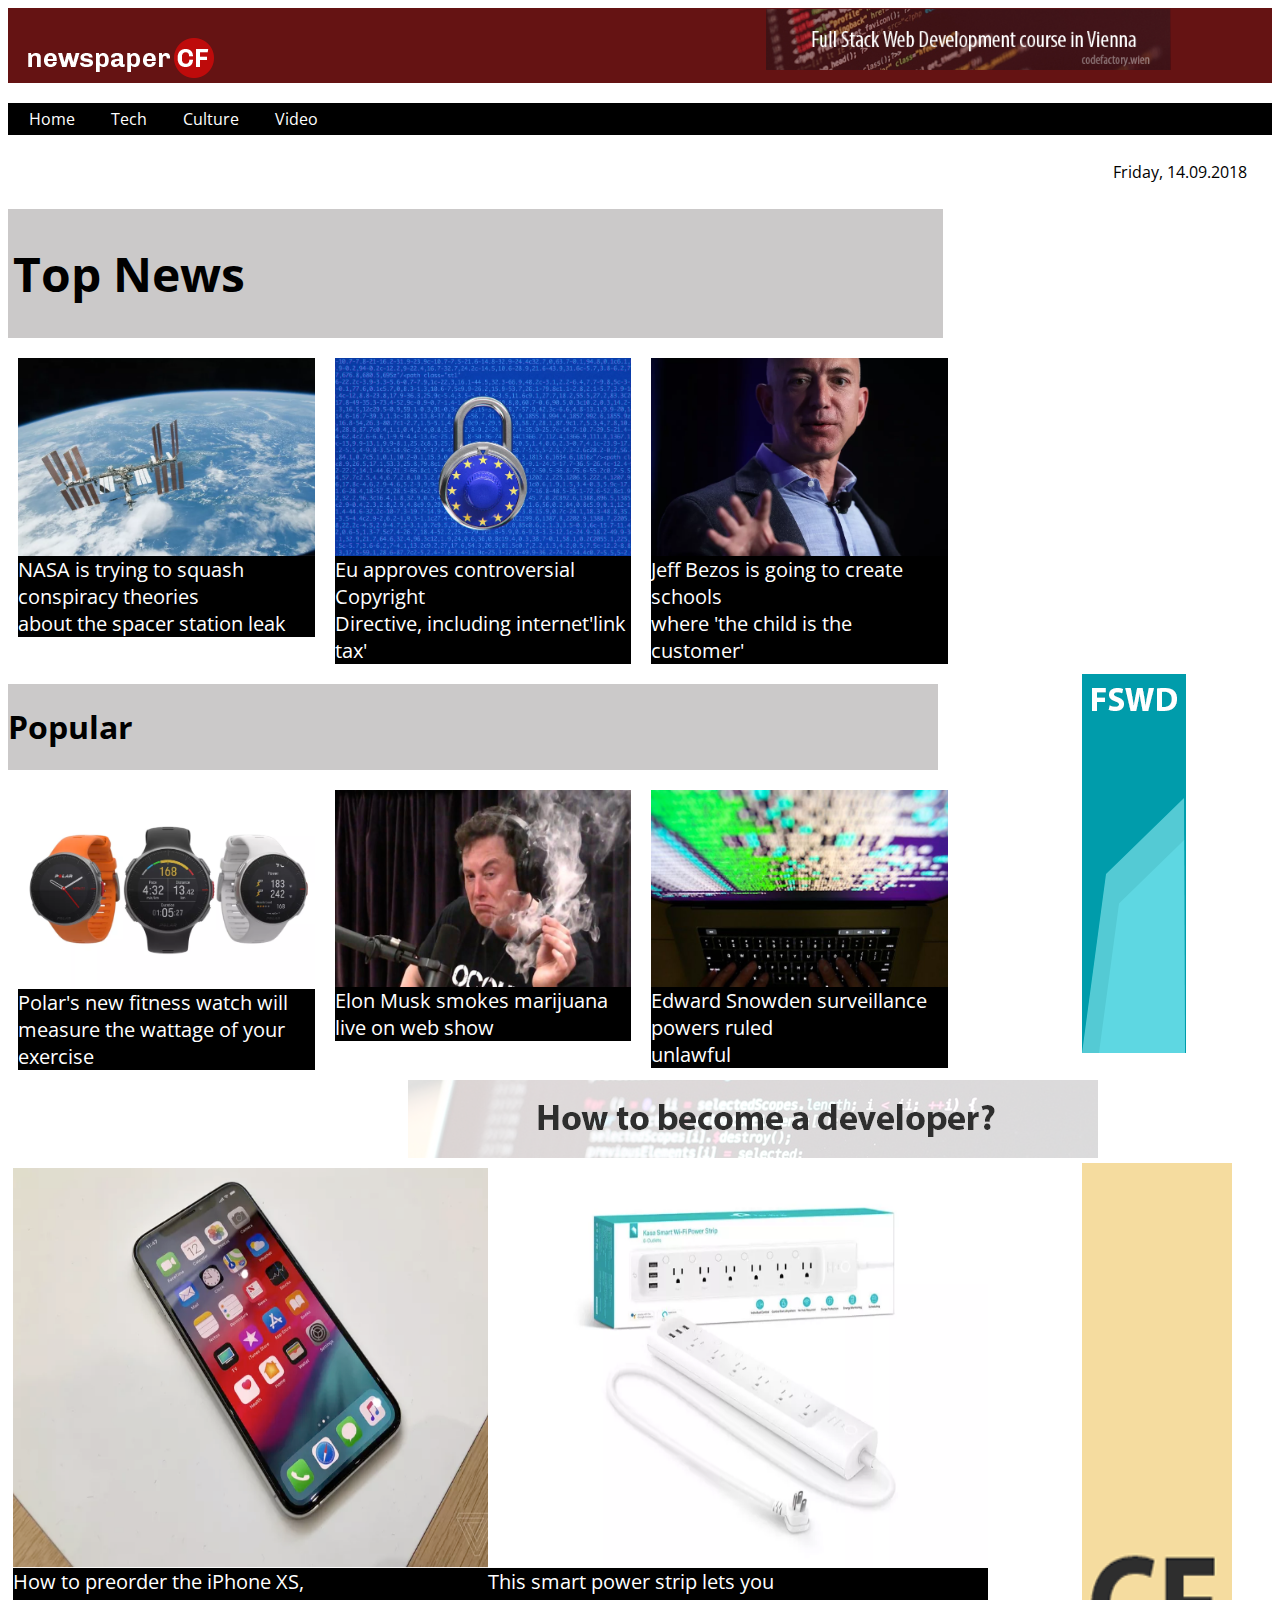
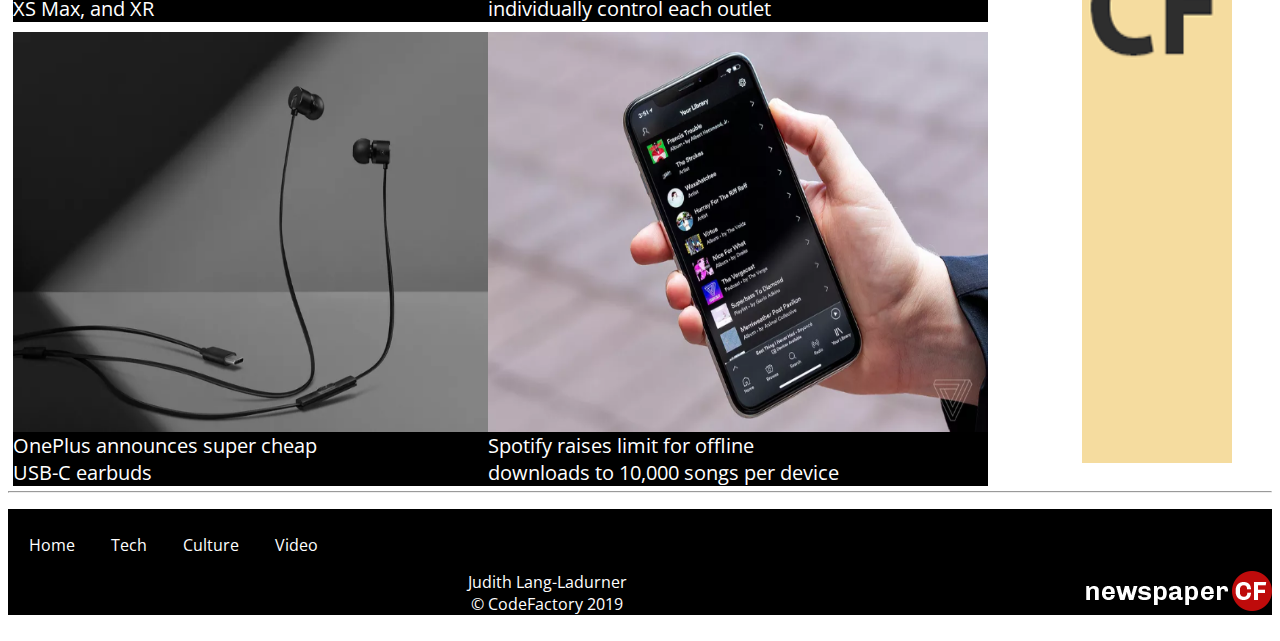
<file: index.html>
<!DOCTYPE html>
<html lang="en">
<head>
	<meta charset="utf-8">
	<meta http-equiv="X-UA-Compatible" content="IE=edge">
	<meta name="viewport" content="width=device-width, initial-scale=1.0">
	<title>Newspaper CF</title>
	<link href="https://fonts.googleapis.com/css?family=Open+Sans" rel="stylesheet">
	<link rel="stylesheet" href="css/Style02forComp.css">
</head>
<body>
	<div class="container">
		<header>
			<div class="header">
				<div class="logo">
					<img src="img/logo-newspaper-cf.png" alt="Logo newspaper-cf">
				</div>
				<div class="headline">
					<a href="https://codefactory.wien/de/home/" target="_blank"><img src="img/banner-1.png" width="80%" alt="banner 1"></a>
				</div>
			</div>
		</header>

		<nav class="nav">
			<ul>
				<li><a href="#" title="Home">Home</a></li>
				<li><a href="#" title="Tech">Tech</a></li>
				<li><a href="#" title="Culture">Culture</a></li>
				<li><a href="#" title="">Video</a></li>
			</ul>
		</nav>
		<div class="date">
			<div class="dateT">
				<p>Friday, 14.09.2018</p>
			</div>
		</div>
<!-- start first article block -->

		<article class="articleFirst">
				<section class="firstSection">
					<header class="headernews">
					<h1>Top News</h1>
					</header>
					<div class="row1">
						<div class="column">
							<figure>
								<a href="Article.html"><img class="imgAll"src="img/nasa.png" alt="Nasa Space"></a>
									<figcaption class="fig">NASA is trying to squash conspiracy theories <br>about the
									spacer station leak</figcaption>
								</figure>
							</div>
						<div class="column">
							<figure>
								<a href="Article.html"><img class="imgAll" src="img/eu.png" alt="EU"></a>
									<figcaption class="fig">Eu approves controversial Copyright <br>Directive, including internet'link tax'</figcaption> 
							</figure>
						</div>
						<div class="column">
							<figure>
								<a href="Article.html"><img class="imgAll" src="img/jeff.png" alt="Jeff Bezos"></a>
									<figcaption class="fig">Jeff Bezos is going to create schools <br>where 'the child is the customer'</figcaption> 
							</figure>
						</div>	
					</div>	
				</section>
				<section class="secondSection">
				<header class="popular">
					<h1>Popular</h1>
				</header>
					<div class="row">
						<div class="column">
							<figure>
								<img class="imgAll" src="img/polar.png" alt="Polar">
									<figcaption class="fig">Polar's new fitness watch will <br> measure the wattage of your exercise</figcaption>
							</figure>
						</div>
						<div class="column">
							<figure>
								<img class="imgAll"src="img/musk1.png" alt="Elon Musk">
									<figcaption class="fig">Elon Musk smokes marijuana <br>live on web show</figcaption>
								</figure>
						</div>
						<div class="column">
							<figure>
								<img class="imgAll" src="img/snowden1.png" alt="Edward Snowden">
									<figcaption class="fig">Edward Snowden surveillance powers ruled <br> unlawful</figcaption>
							</figure>
						</div>
					</div>
				</section>
				<aside class="side1">
					<a href="https://codefactory.wien/de/home/" target="_blank"><img src="img/banner-2.png" alt="Banner CF"></a>
				</aside>
		</article>
				
<!-- Banner middle start -->
		

			<article class="articleSecond">
				<header class="bannerMiddle">
					<a href="https://codefactory.wien/de/home/" target="_blank"><img src="img/banner-3.png" alt="How to become developer"></a>
				</header>
				<section class="thirdSection">
						<div class="row1">
							<div class="column2">
								<figure class="figure2">
									<img class="imgAll1" src="img/iphone.png" alt="Iphone">
									<figcaption class="fig">How to preorder the iPhone XS, <br>XS Max, and XR</figcaption>
								</figure>
							</div>
							<div class="column2">
								<figure>
									<img class="imgAll1" src="img/smart.png" alt="smart power strip">
									<figcaption class="fig">This smart power strip lets you <br> individually control each outlet</figcaption>
								</figure>
							</div>
							<div class="column2">
								<figure>
									<img class="imgAll1" src="img/one.png" alt="OnePlus earbuds">
									<figcaption class="fig">OnePlus announces super cheap <br>USB-C earbuds</figcaption>
								</figure>
							</div>
							<div class="column2">
								<figure>
									<img class="imgAll1" src="img/phone.png" alt="Spotify Mobile phone">
									<figcaption class="fig">Spotify raises limit for offline <br>downloads to 10,000 songs per device</figcaption>
								</figure>
							</div>
						</div>
						</section>		
				<aside class="side2">
					<a href="https://codefactory.wien/de/home/" target="_blank"><img class="imgSide" src="img/banner-4.png" alt="Banner 3"></a>
				</aside>
		</article>
		<hr>
<!-- second block end -->			
		<footer class="Footer">
			<div class="navB">
				<nav>
					<ul>
						<li><a href="#" title="Home">Home</a></li>
						<li><a href="#" title="Tech">Tech</a></li>
						<li><a href="#" title="Culture">Culture</a></li>
						<li><a href="#" title="">Video</a></li>
					</ul>
				</nav>
			</div>
			<div class="logoFooter">
				<img src="img/logo-newspaper-cf.png" alt="">
			</div>
			<div class="footerText">
				<p>Judith Lang-Ladurner <br> &copy; CodeFactory 2019</p>
			</div>
		</footer>


	</div>
		
			<!-- container tag -->
		

	










	



	
</body>
</html>
</file>
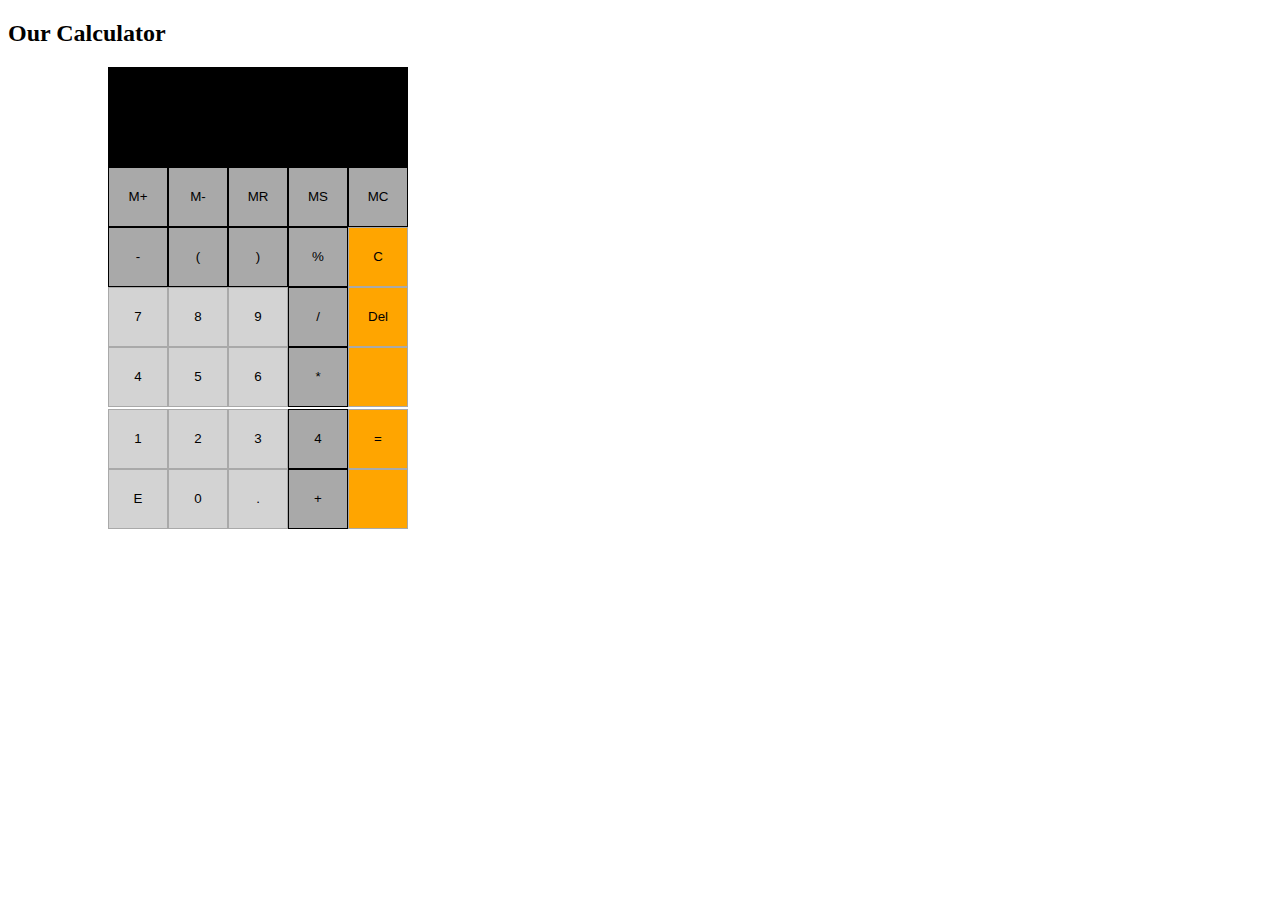
<file: advanced-exercise-Calculator Kopie.html>
<!DOCTYPE html>
<html lang="">
<head>
	<meta charset="utf-8">
	<title>Calculator</title>
	<link  rel="stylesheet" href="css/StyleAdv.css">


</head>
<body>

	<h2>Our Calculator</h2>

	<div class="container">
		<div class="calculator">
			<div id="display">
			</div>
			<div id="firstRow">
				<div id="buttonM1">
					<button class="darkgreyB">M+</button>	
				</div>	
				<div id="buttonM2">
					<button class="darkgreyB">M-</button>	
				</div>	
				<div id="buttonM3">
					<button class="darkgreyB">MR</button>	
				</div>	
				<div id="buttonM4">	
					<button class="darkgreyB">MS</button>
				</div>
				<div id="buttonM5">
					<button class="darkgreyB">MC</button>
				</div>
			</div>
			<div id="SecondRow">
				<div id="plusMinus">
					<button class="darkgreyB">-</button>	
				</div>	
				<div id="openPar">
					<button class="darkgreyB">(</button>	
				</div>	
				<div id="closePar">
					<button class="darkgreyB">)</button>	
				</div>	
				<div id="buttonPer">
					<button class="darkgreyB">%</button>	
				</div>
				<div id="buttonC">
					<button class="orangeB">C</button>	
				</div>	
				
			</div>
			<div id="thirdRow">
				<div id="seven">
					<button class="lightgreyB">7</button>	
				</div>	
				<div id="eight">
					<button class="lightgreyB">8</button>	
				</div>	
				<div id="nine">	
					<button class="lightgreyB">9</button>
				</div>	
				<div id="buttonDivide">	
				<button class="darkgreyB">/</button>
				</div>
				<div id="delete">
					<button class="orangeB">Del</button>	
				</div>					
			</div>
			<div id="fourthRow">
				<div id="four">	
					<button class="lightgreyB">4</button>
				</div>	
				<div id="five">
					<button class="lightgreyB">5</button>	
				</div>	
				<div id="six">
					<button class="lightgreyB">6</button>	
				</div>	
				<div id="buttonTimes">
					<button class="darkgreyB">*</button>	
				</div>
				<div id="empty1">
					<button class="orangeB"> </button>	
				</div>	
			</div>	
			<div id="fifthRow">
				<div id="one">
					<button class="lightgreyB">1</button>	
				</div>	
				<div id="two">
					<button class="lightgreyB">2</button>	
				</div>	
				<div id="three">
					<button class="lightgreyB">3</button>	
				</div>	
				<div id="buttonMinus">
					<button class="darkgreyB">4</button>	
				</div>
				<div id="equal">
					<button class="orangeB">=</button>	
				</div>	
			</div>
			<div id="sixRow">
				<div id="buttE">
					<button class="lightgreyB">E</button>	
				</div>	
				<div id="zero">
					<button class="lightgreyB">0</button>	
				</div>	
				<div id="dot">
					<button class="lightgreyB">.</button>	
				</div>	
				<div id="Plus">
					<button class="darkgreyB">+</button>	
				</div>
				<div id="empty2">
					<button class="orangeB"> </button>	
				</div>	
			</div>
				
			</div>
			
		</div>
		


</body>
</html>
</file>
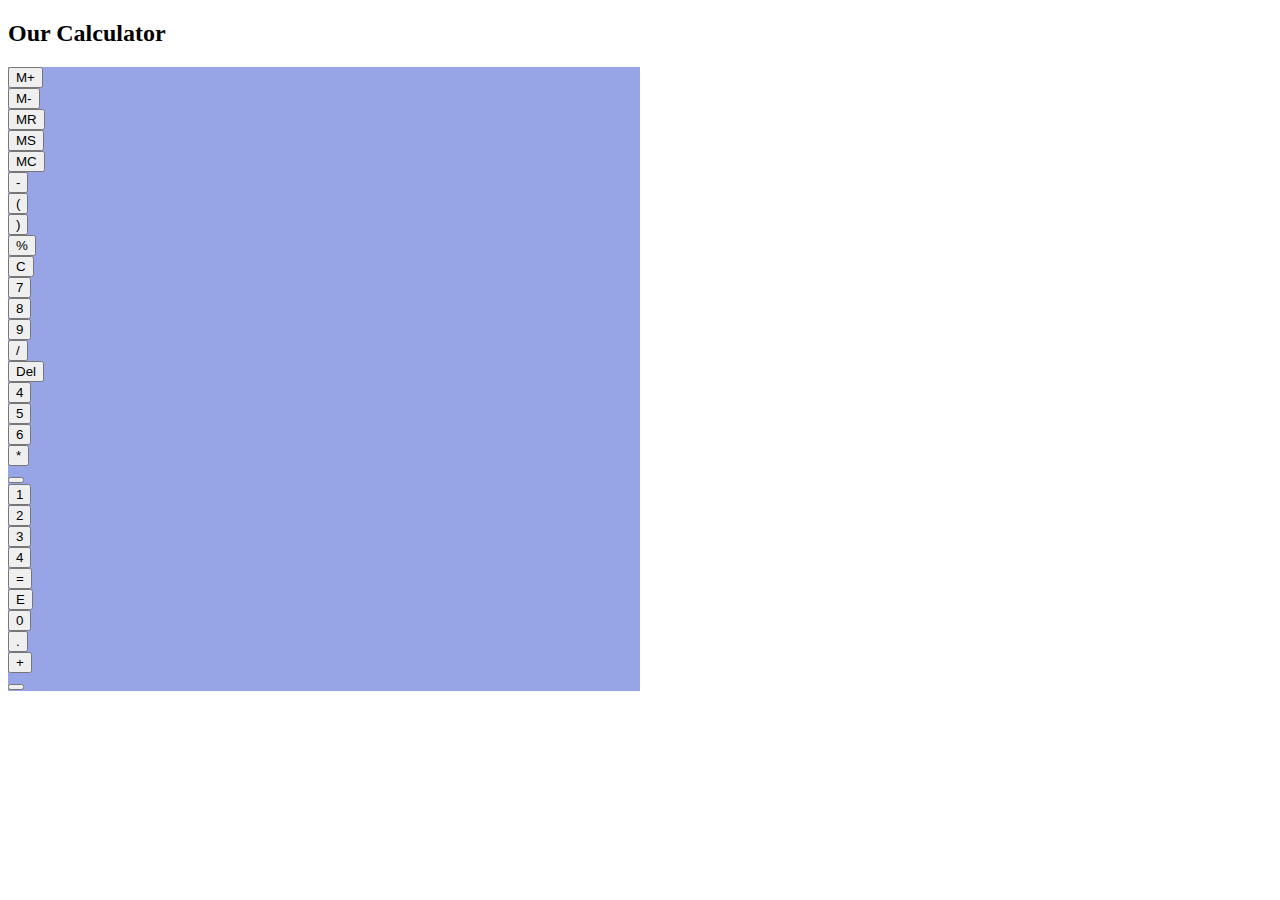
<file: advanced-exercise-Calculator.html>
<!DOCTYPE html>
<html lang="">
<head>
	<meta charset="utf-8">
	<title>Calculator</title>
	<link  rel="stylesheet" href="css/Style-Calc.css">


</head>
<body>

	<h2>Our Calculator</h2>

	<div class="container">
		<div class="calculator">
			<div id="display">
			</div>
			<div id="firstRow">
				<div id="buttonM1">
					<button class="darkgreyB">M+</button>	
				</div>	
				<div id="buttonM2">
					<button class="darkgreyB">M-</button>	
				</div>	
				<div id="buttonM3">
					<button class="darkgreyB">MR</button>	
				</div>	
				<div id="buttonM4">	
					<button class="darkgreyB">MS</button>
				</div>
				<div id="buttonM5">
					<button class="darkgreyB">MC</button>
				</div>
			</div>
			<div id="SecondRow">
				<div id="plusMinus">
					<button class="darkgreyB">-</button>	
				</div>	
				<div id="openPar">
					<button class="darkgreyB">(</button>	
				</div>	
				<div id="closePar">
					<button class="darkgreyB">)</button>	
				</div>	
				<div id="buttonPer">
					<button class="darkgreyB">%</button>	
				</div>
				<div id="buttonC">
					<button class="orangeB">C</button>	
				</div>	
				
			</div>
			<div id="thirdRow">
				<div id="seven">
					<button class="lightgreyB">7</button>	
				</div>	
				<div id="eight">
					<button class="lightgreyB">8</button>	
				</div>	
				<div id="nine">	
					<button class="lightgreyB">9</button>
				</div>	
				<div id="buttonDivide">	
				<button class="darkgreyB">/</button>
				</div>
				<div id="delete">
					<button class="orangeB">Del</button>	
				</div>					
			</div>
			<div id="fourthRow">
				<div id="four">	
					<button class="lightgreyB">4</button>
				</div>	
				<div id="five">
					<button class="lightgreyB">5</button>	
				</div>	
				<div id="six">
					<button class="lightgreyB">6</button>	
				</div>	
				<div id="buttonTimes">
					<button class="darkgreyB">*</button>	
				</div>
				<div id="empty1">
					<button class="orangeB"> </button>	
				</div>	
			</div>	
			<div id="fifthRow">
				<div id="one">
					<button class="lightgreyB">1</button>	
				</div>	
				<div id="two">
					<button class="lightgreyB">2</button>	
				</div>	
				<div id="three">
					<button class="lightgreyB">3</button>	
				</div>	
				<div id="buttonMinus">
					<button class="darkgreyB">4</button>	
				</div>
				<div id="equal">
					<button class="orangeB">=</button>	
				</div>	
			</div>
			<div id="sixRow">
				<div id="buttE">
					<button class="lightgreyB">E</button>	
				</div>	
				<div id="zero">
					<button class="lightgreyB">0</button>	
				</div>	
				<div id="dot">
					<button class="lightgreyB">.</button>	
				</div>	
				<div id="Plus">
					<button class="darkgreyB">+</button>	
				</div>
				<div id="empty2">
					<button class="orangeB"> </button>	
				</div>	
			</div>
				
			</div>
			
		</div>
		


</body>
</html>
</file>
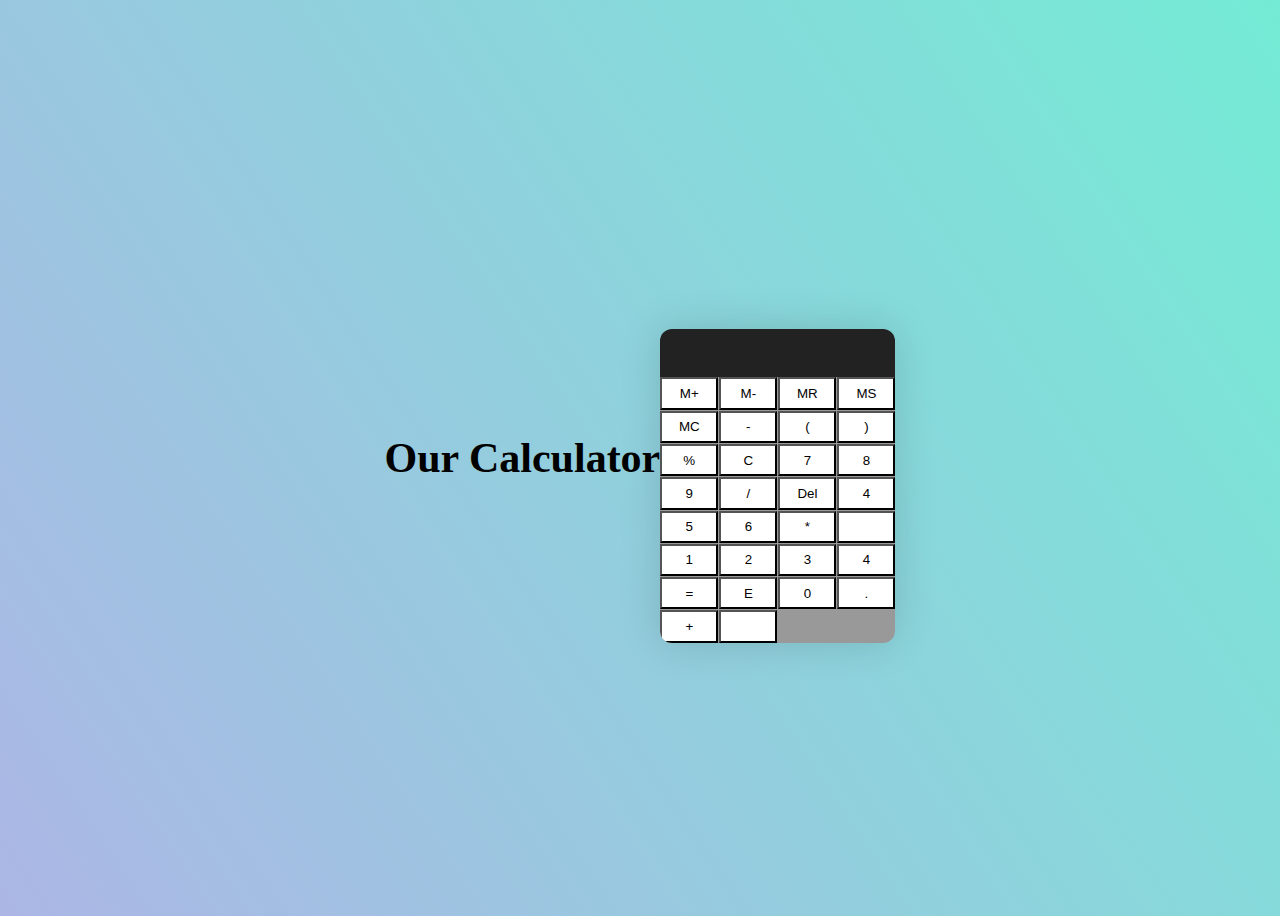
<file: Calculator/advanced-exercise-Calculator.html>
<!DOCTYPE html>
<html lang="">
<head>
	<meta charset="utf-8">
	<title>Calculator</title>
	<link  rel="stylesheet" href="css/StyleAdv.css">


</head>
<body>

	<h2>Our Calculator</h2>

	<div class="container">

	<div class="calculator">
		<div class="calculator__display">
			</div>
		<div class="calculator__keys">
				
					<button class="darkgreyB">M+</button>				
					<button class="darkgreyB">M-</button>					
					<button class="darkgreyB">MR</button>		
					<button class="darkgreyB">MS</button>
					<button class="darkgreyB">MC</button>
					<button class="keyOperator" data-action="subtract">-</button>	
					<button class="darkgreyB">(</button>	
					<button class="darkgreyB">)</button>		
					<button class="darkgreyB">%</button>	
					<button data-action="clear">C</button>
					<button class="lightgreyB">7</button>	
					<button class="lightgreyB">8</button>	
					<button class="lightgreyB">9</button>
					<button class="keyOperator" data-action="divide">/</button>
					<button data-action="clear">Del</button>						
					<button class="lightgreyB">4</button>
					<button class="lightgreyB">5</button>		
					<button class="lightgreyB">6</button>		
					<button class="keyOperator" data-action="multipy">*</button>	
					<button class="orangeB"></button>	
					<button class="lightgreyB">1</button>	
					<button class="lightgreyB">2</button>	
					<button class="lightgreyB">3</button>	
					<button class="darkgreyB">4</button>	
					<button class="keyEqual" data-action="calculate">=</button>	
					<button class="lightgreyB">E</button>	
					<button class="lightgreyB">0</button>	
					<button data-action="decimal">.</button>	
					<button class="keyOperator" data-action="add">+</button>	
					<button class="orangeB"> </button>	
			</div>
				
			</div>

	</div>

		</body>
			

</body>
</html>
</file>
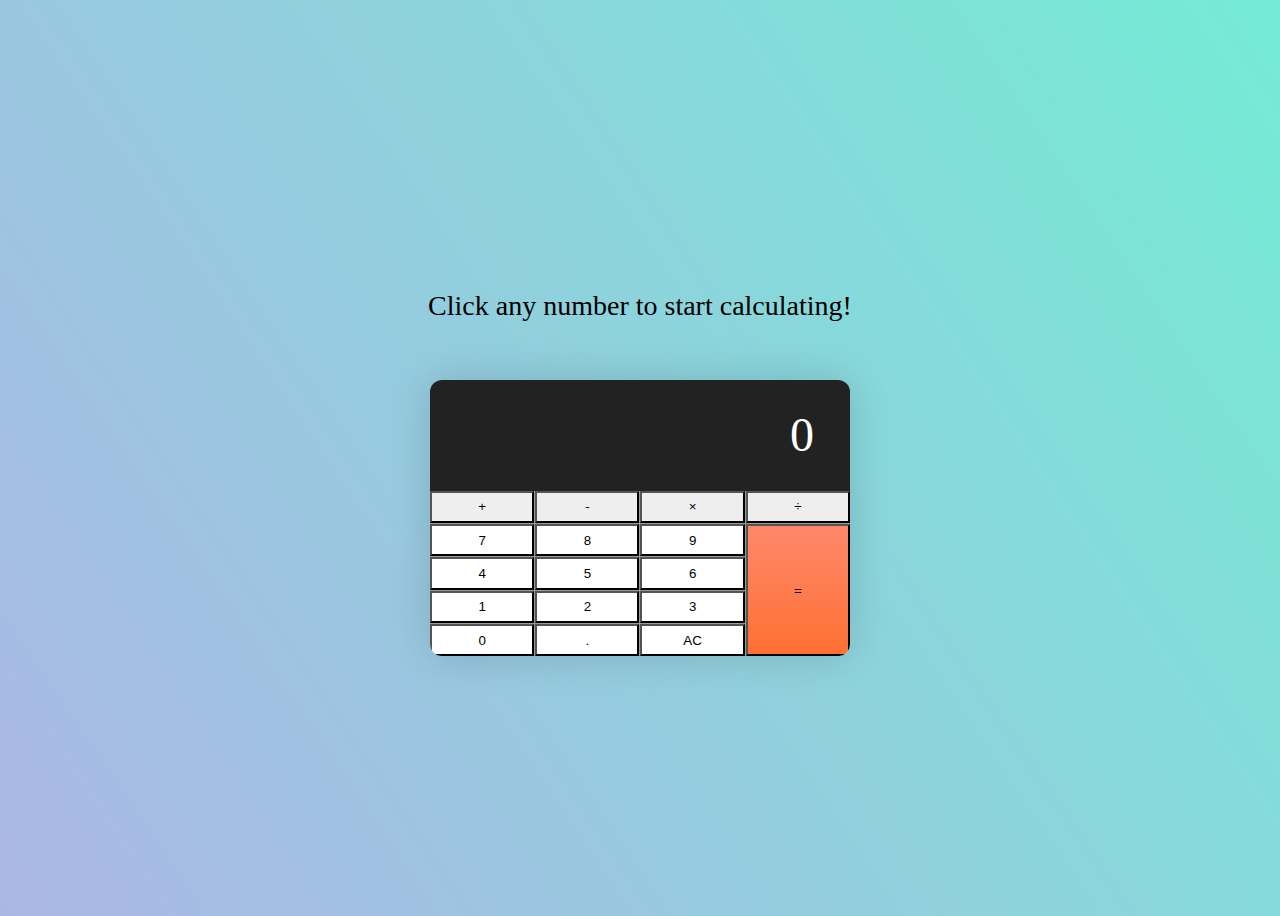
<file: Calculator/Calculator_vs2.html>
<!DOCTYPE html>
<html lang="en">
<head>
    <meta charset="utf-8">
    <title>Calculator</title>
   <link  rel="stylesheet" href="css/StyleAdv.css">
</head>
<body>

    <div class="container">
    <p>
     Click any number to start calculating!
    </p>
    <div class="calculator">
      <div class="calculator__display">0</div>

      <!-- help identify operator, decimal,clear and equal keys,- supply a data-action attribute -->
      <!-- that describes what they do -->

      <div class="calculator__keys">
        <button class="key--operator" data-action="add">+</button>
        <button class="key--operator" data-action="subtract">-</button>
        <button class="key--operator" data-action="multiply">&times;</button>
        <button class="key--operator" data-action="divide">÷</button>
        <button>7</button>
        <button>8</button>
        <button>9</button>
        <button>4</button>
        <button>5</button>
        <button>6</button>
        <button>1</button>
        <button>2</button>
        <button>3</button>
        <button>0</button>
        <button data-action="decimal">.</button>
        <button data-action="clear">AC</button>
        <button class="key--equal" data-action="calculate">=</button>
      </div>
    </div>
  </div>


<script src="Js/Js_Calc.js" type="text/javascript" charset="utf-8" async defer></script>
</body>
</html>
</file>
<file: css/Style02forComp.css>
.container {
  /* background-color: lightblue; */
  float: left;
  width: 100%;
  font-family: 'Open Sans', sans-serif; }

/* header banner styling */
.container .header {
  background-color: #651313;
  float: left;
  width: 100%; }

.container .header .logo {
  float: left;
  width: 55%;
  margin-top: 30px;
  padding-left: 20px; }

.container .header .headline {
  background-color: #651313;
  float: right;
  width: 40%; }

/* header banner styling end */
/* nav styling start */
.container .nav {
  clear: right;
  float: left;
  width: 100%;
  padding: 5px 0px 5px 0px;
  margin-top: 10px; }

.nav ul {
  list-style-type: none;
  margin: 5px 0px 5px 0px;
  overflow: hidden;
  background-color: black;
  padding: 5px 5px 5px 5px; }

.nav li {
  display: inline; }

.nav li a {
  color: white;
  padding: 14px 16px;
  text-decoration: none; }

.nav li a:hover {
  background-color: darkgrey;
  color: black; }

/* nav styling end */
/* date line start */
.container .date {
  background-color: white;
  float: left;
  width: 100%;
  margin-bottom: 10px; }

.dateT {
  float: left;
  width: 98%;
  text-align: right; }

/* date line end */
/* Top news headline style */
.headernews {
  background-color: #CBC9C9;
  float: left;
  padding-left: 5px;
  width: 92%;
  margin-bottom: 10px;
  font-size: 24px; }

/* h1 {
	font-size: 24px;
} */
.articleFirst {
  /* background-color: purple; */
  float: left;
  width: 100%; }

.firstSection {
  /* background-color: green; */
  float: left;
  width: 80%; }

.secondSection {
  /* 	background-color: green; */
  float: left;
  width: 80%; }

.side1 {
  width: 15%;
  float: right;
  height: auto;
  /* background-color: darkgrey; */ }

/* pictures in first article */
.column {
  float: left;
  width: 30.33%;
  padding: 5px; }

.row::after {
  content: "";
  clear: both;
  display: table; }

/* flexbox 5th try - still not working */

/* .row1 {
  display: flex;
}

.column {
  flex-direction: row;
  justify-content: space-evenly;
} */

  /* flexbox try - end */

.imgAll {
  max-width: 100%;
  height: auto; }

/* changed JPG to PNG */

/* .imgJPG {
  width: 450px;
  height: 302px;
  } */

figure {
  display: inline-block;
  margin: 5px; }

figure img {
  vertical-align: top; }

.fig {
  font-size: 20px;
  text-align: left;
  background-color: black;
  color: white; }

/* start second block */
.popular {
  background-color: #CBC9C9;
  width: 92%;
  float: left;
  /* padding-left: 5px; */
  margin-bottom: 10px;
  margin-top: 10px; }

.bannerMiddle {
  /* background-color: coral; */
  float: left;
  width: 100%;
  text-align: left;
  margin-left: 400px; }

.articleSecond {
  float: left;
  width: 100%; }

.thirdSection {
  /* 	background-color: yellow; */
  float: left;
  width: 80%; }

.column2 {
  float: left;
  width: 47%; }

.row2::after {
  content: "";
  clear: both;
  display: table; }

.imgAll1 {
  width: 500px;
  height: 400px; }

.side2 {
  /* background-color: lightgrey; */
  width: 15%;
  float: right;
  height: auto; }

.imgSide {
  width: 150px;
  height: 900px; }

/* footer styling beginn */
.footer {
  background-color: black;
  border: 1px solid black;
  float: left;
  width: 100%; }

.container .navB {
  clear: right;
  float: left;
  width: 100%;
  padding: 5px 0px 5px 0px;
  margin-top: 10px; }

.navB ul {
  list-style-type: none;
  margin: 5px 0px 5px 0px;
  overflow: hidden;
  background-color: black;
  padding: 5px 5px 5px 5px; }

.navB li {
  display: inline; }

.navB li a {
  color: white;
  padding: 14px 16px;
  text-decoration: none; }

.navB li a:hover {
  background-color: darkgrey;
  color: black; }

.footerText {
  background-color: black;
  text-align: center;
  color: white; }

.logoFooter {
  float: right;
  margin-bottom: 25px; }

  /* adds media */

   @media screen and (max-width: 480px) {
  .articleFirst .articleSecond{
    width: 100%
  }
  .footer {
    float: left;
  }

  .bannerMiddle {
   text-align: center;
  }
}

/*# sourceMappingURL=Style02forComp.css.map */
</file>
<file: css/StyleAdv.css>
.container {
/* 	background-color: lightgrey; */
	width: 50%;
	float: left;
	margin-left: 100px;
}

.calculator {
	width: 100%;
/* 	background-color: #97A4E6; */
	float: left;
}

#display {
	width: 300px;
	height: 100px;
	background-color: #000000;
	color: #FFFFFF;
}


#firstRow{
display: flex;
flex: 100%;
/* background-color: lightblue; */
color: black;
}


#SecondRow{

display: flex;
}

#thirdRow{

display: flex;

}
#fourthRow{

display: flex;

}

#fifthRow{
display: flex;

}

#sixRow{
display: flex;

}



button {
	width: 60px;
	height: 60px;
	border:  1px solid darkgrey;
}

.darkgreyB {
	background-color: darkgrey;
	border: 1px solid black;
}

.orangeB {
	background-color: orange;
	border: 1px solid darkgrey;
}

.lightgreyB {
	background-color: lightgrey;
	border: 1px solid darkgrey;
}
</file>
<file: css/Style-Calc.css>
.Container {
	background-color: lightgrey;
	width: 100%;
	float: left;
}

.calculator {
	width: 50%;
	background-color: #97A4E6;
	float: left;
}

#display {
	width: 95%;
	background-color: #000000;
	color: #FFFFFF;
}

.row {

}
</file>
<file: Calculator/css/StyleAdv.css>
html {
  font-size: 175%;
  font-weight: 300;
  line-height: 1.3;
}

body {
  align-items: center;
  background-image: linear-gradient(236deg, #74ebd5, #acb6e5);
  display: flex;
  height: 100vh;
  justify-content: center;
}

.container {
  max-width: 20em;
}

.container > p {
  text-align: center;
}

.calculator {
  border-radius: 12px;
  box-shadow: 0 0 40px 0px rgba(0, 0, 0, 0.15);
  margin-left: auto;
  margin-right: auto;
  margin-top: 2em;
  max-width: 15em;
  overflow: hidden;
}

.calculator__display {
  background-color: #222222;
  color: #fff;
  font-size: 1.714285714em;
  padding: 0.5em 0.75em;
  text-align: right;
}

.calculator__keys {
  background-color: #999;
  display: grid;
  grid-gap: 1px;
  grid-template-columns: repeat(4, 1fr);
}

.calculator__keys > * {
  background-color: #fff;
  padding: 0.5em 1.25em;
  position: relative;
  text-align: center;
}

.calculator__keys > *:active::before,
.calculator__keys > .is-depressed::before {
  background-color: rgba(0, 0, 0, 0.2);
  bottom: 0;
  box-shadow: 0 0 6px 0 rgba(0, 0, 0, 0.5) inset;
  content: "";
  left: 0;
  opacity: 0.3;
  position: absolute;
  right: 0;
  top: 0;
  z-index: 1;
}

.key--operator {
  background-color: #eee;
}

.key--equal {
  background-image: linear-gradient(to bottom, #fe886a, #ff7033);
  grid-column: -2;
  grid-row: 2 / span 4;
}
</file>
